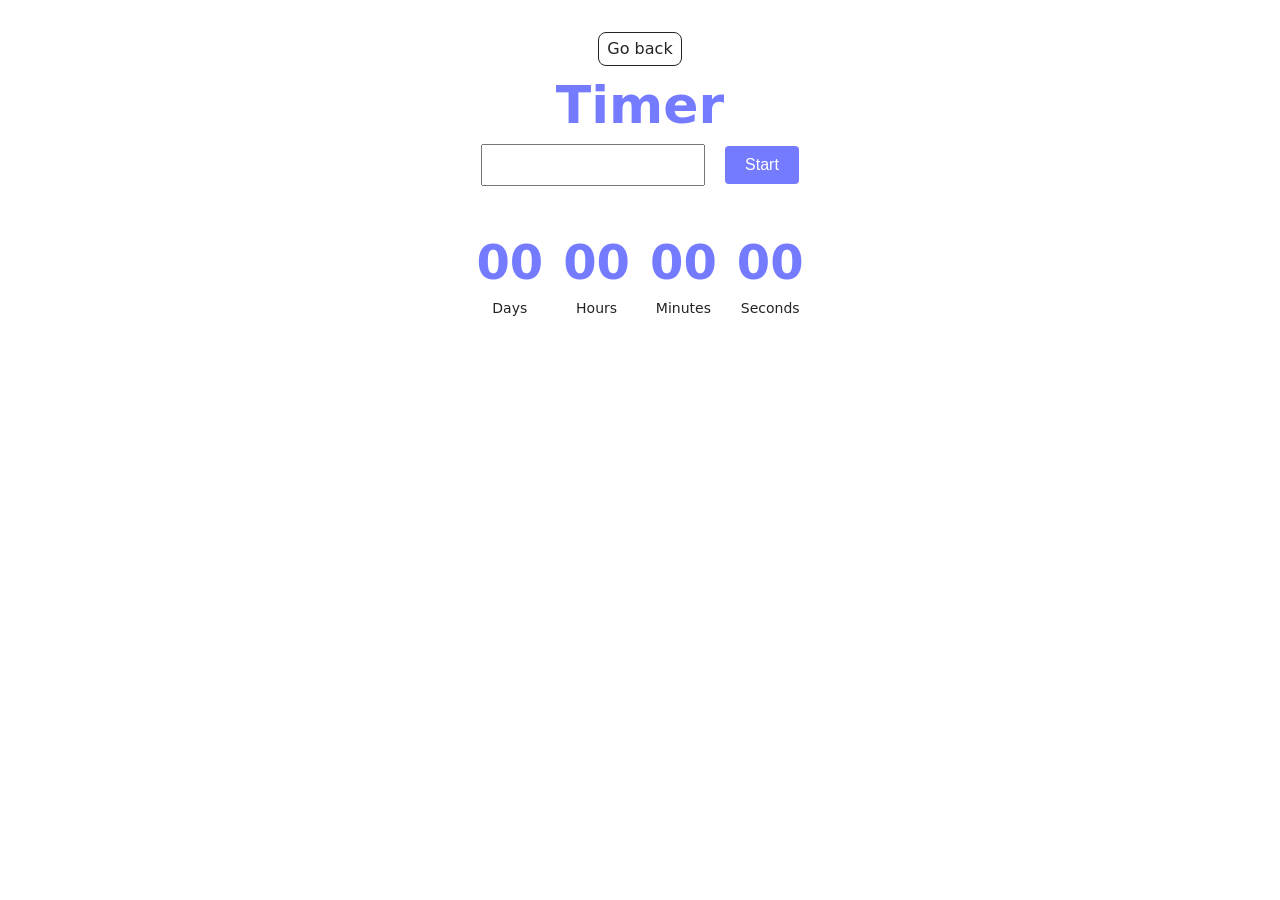
<file: src/1-timer.html>
<!DOCTYPE html>
<html lang="en">
  <head>
    <meta charset="UTF-8" />
    <meta http-equiv="X-UA-Compatible" content="IE=edge" />
    <meta name="viewport" content="width=device-width, initial-scale=1.0" />
    <title> Timer</title>
    <link rel="stylesheet" href="./css/styles.css" />
  </head>
  <body>

    <main>
      <div class="container">
        <a class="back-link" href="./index.html">Go back</a>
        <h1 class="main-title">
          Timer
        </h1>
      </div>
<div class="timer-container">
    <input type="text" id="datetime-picker" />
      <button class="start-button" type="button" data-start>Start</button>

</div>
<div class="timer">
  <div class="field">
    <span class="value" data-days>00</span>
    <span class="label">Days</span>
  </div>
  <div class="field">
    <span class="value" data-hours>00</span>
    <span class="label">Hours</span>
  </div>
  <div class="field">
    <span class="value" data-minutes>00</span>
    <span class="label">Minutes</span>
  </div>
  <div class="field">
    <span class="value" data-seconds>00</span>
    <span class="label">Seconds</span>
  </div>
</div>

    </main>
<script type="module" src="./js/1-timer.js"></script>
  </body>
</html>
</file>
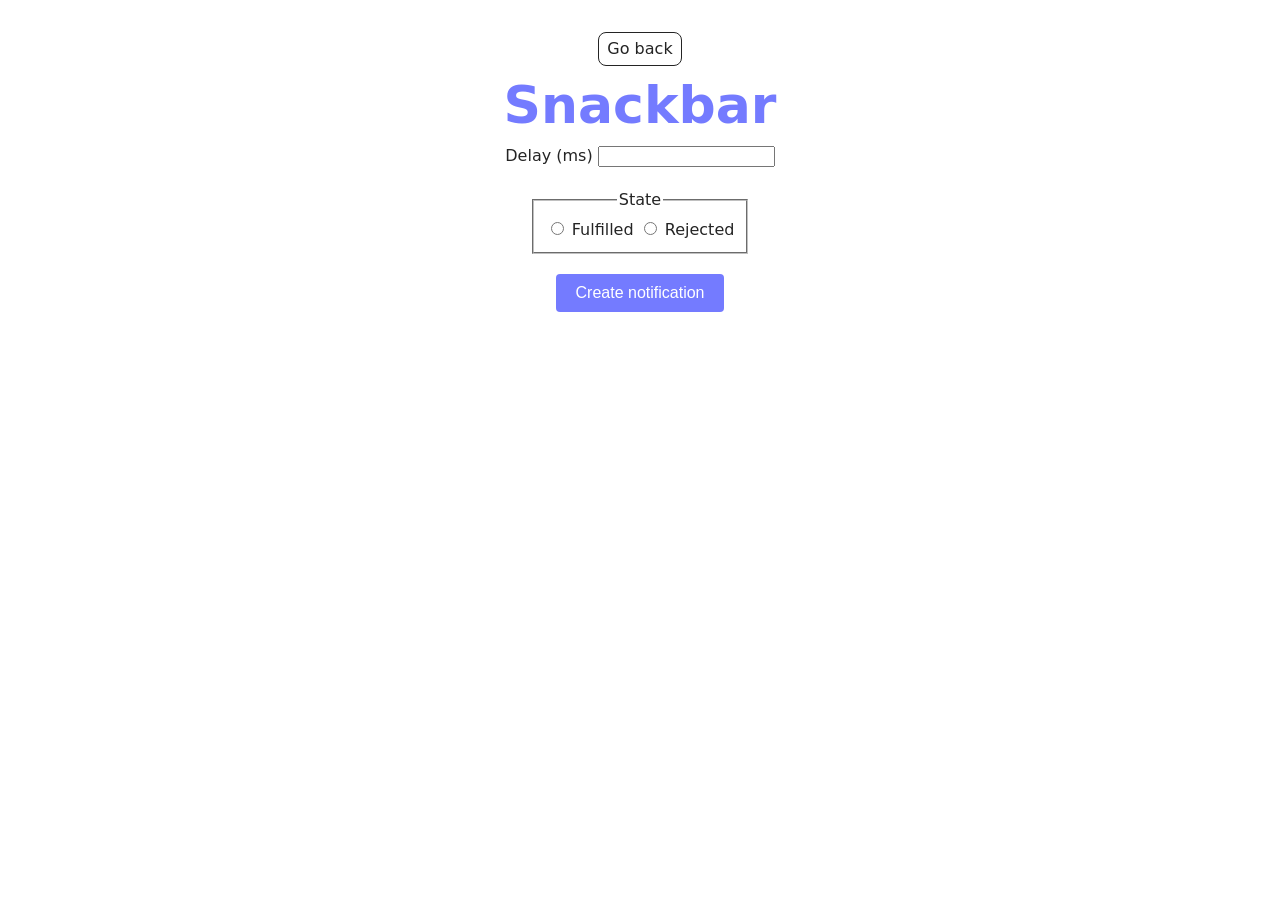
<file: src/2-snackbar.html>
<!DOCTYPE html>
<html lang="en">
  <head>
    <meta charset="UTF-8" />
    <meta http-equiv="X-UA-Compatible" content="IE=edge" />
    <meta name="viewport" content="width=device-width, initial-scale=1.0" />
    <title>Snackbar</title>
    <link rel="stylesheet" href="./css/styles.css" />
  </head>
  <body>
    <!-- <load
      src="./partials/header.html"
      icon-path="./img/sprite.svg#logo"
      highlight-curr="active"
    /> -->

    <main>
      <div class="container">
        <a class="back-link" href="./index.html">Go back</a>
        <h1 class="main-title">
        Snackbar
        </h1>
      </div>
   <div class="container-form">
       <form class="form">
  <label>
    Delay (ms)
    <input type="number" name="delay" required />
  </label>

  <fieldset>
    <legend>State</legend>
    <label>
      <input type="radio" name="state" value="fulfilled" required />
      Fulfilled
    </label>
    <label>
      <input type="radio" name="state" value="rejected" required />
      Rejected
    </label>
  </fieldset>

  <button class="form-button" type="submit">Create notification</button>
</form>
   </div>

    </main>
<script type="module" src="./js/2-snackbar.js"></script>
  </body>
</html>
</file>
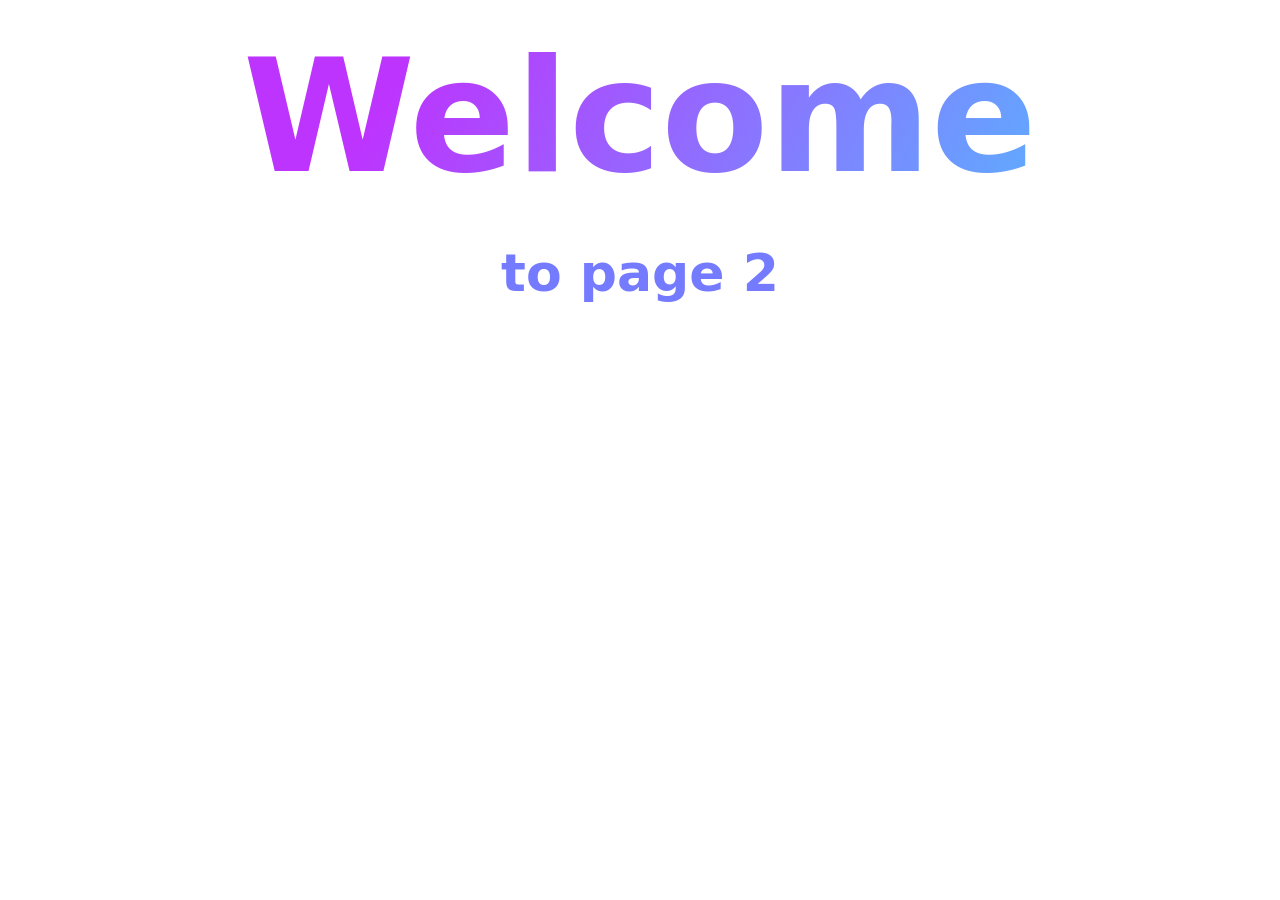
<file: src/page-2.html>
<!DOCTYPE html>
<html lang="en">
  <head>
    <meta charset="UTF-8" />
    <meta http-equiv="X-UA-Compatible" content="IE=edge" />
    <meta name="viewport" content="width=device-width, initial-scale=1.0" />
    <title>Page 2</title>
    <link rel="stylesheet" href="./css/styles.css" />
  </head>
  <body>
    <load
      src="./partials/header.html"
      icon-path="./img/sprite.svg#logo"
      highlight-act="active"
    />

    <main>
      <div class="container">
        <h1 class="main-title">
          <span class="main-title-gradient">Welcome</span> to page 2
        </h1>
        <load src="./partials/back-link.html" />
      </div>
    </main>

    <load src="./partials/footer.html" />
  </body>
</html>
</file>
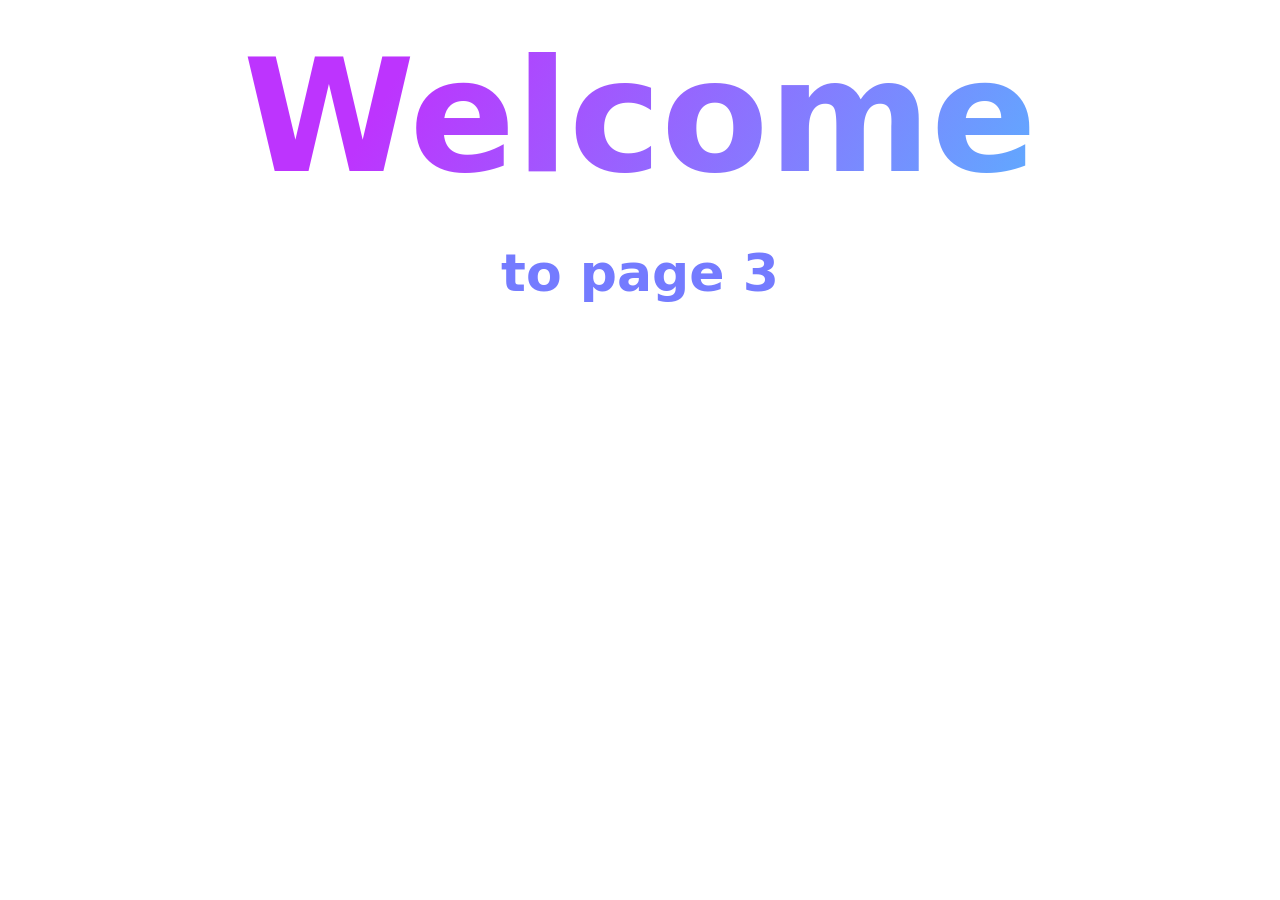
<file: src/page-3.html>
<!DOCTYPE html>
<html lang="en">
  <head>
    <meta charset="UTF-8" />
    <meta http-equiv="X-UA-Compatible" content="IE=edge" />
    <meta name="viewport" content="width=device-width, initial-scale=1.0" />
    <title>Page 3</title>
    <link rel="stylesheet" href="./css/styles.css" />
  </head>
  <body>
    <load
      src="./partials/header.html"
      icon-path="./img/sprite.svg#logo"
      highlight-curr="active"
    />

    <main>
      <div class="container">
        <h1 class="main-title">
          <span class="main-title-gradient">Welcome</span> to page 3
        </h1>
        <load src="./partials/back-link.html" />
      </div>
    </main>

    <load src="./partials/footer.html" />
  </body>
</html>
</file>
<file: src/css/styles.css>
/**
  |============================
  | include css partials with
  | default @import url()
  |============================
*/
/* Common styles */
@import url('./reset.css');
@import url('./base.css');
@import url('./container.css');
@import url('./animations.css');

/* Sections style */
@import url('./header.css');
@import url('./vite-promo.css');
@import url('./badges.css');
@import url('./back-link.css');
@import url('./footer.css');
</file>
